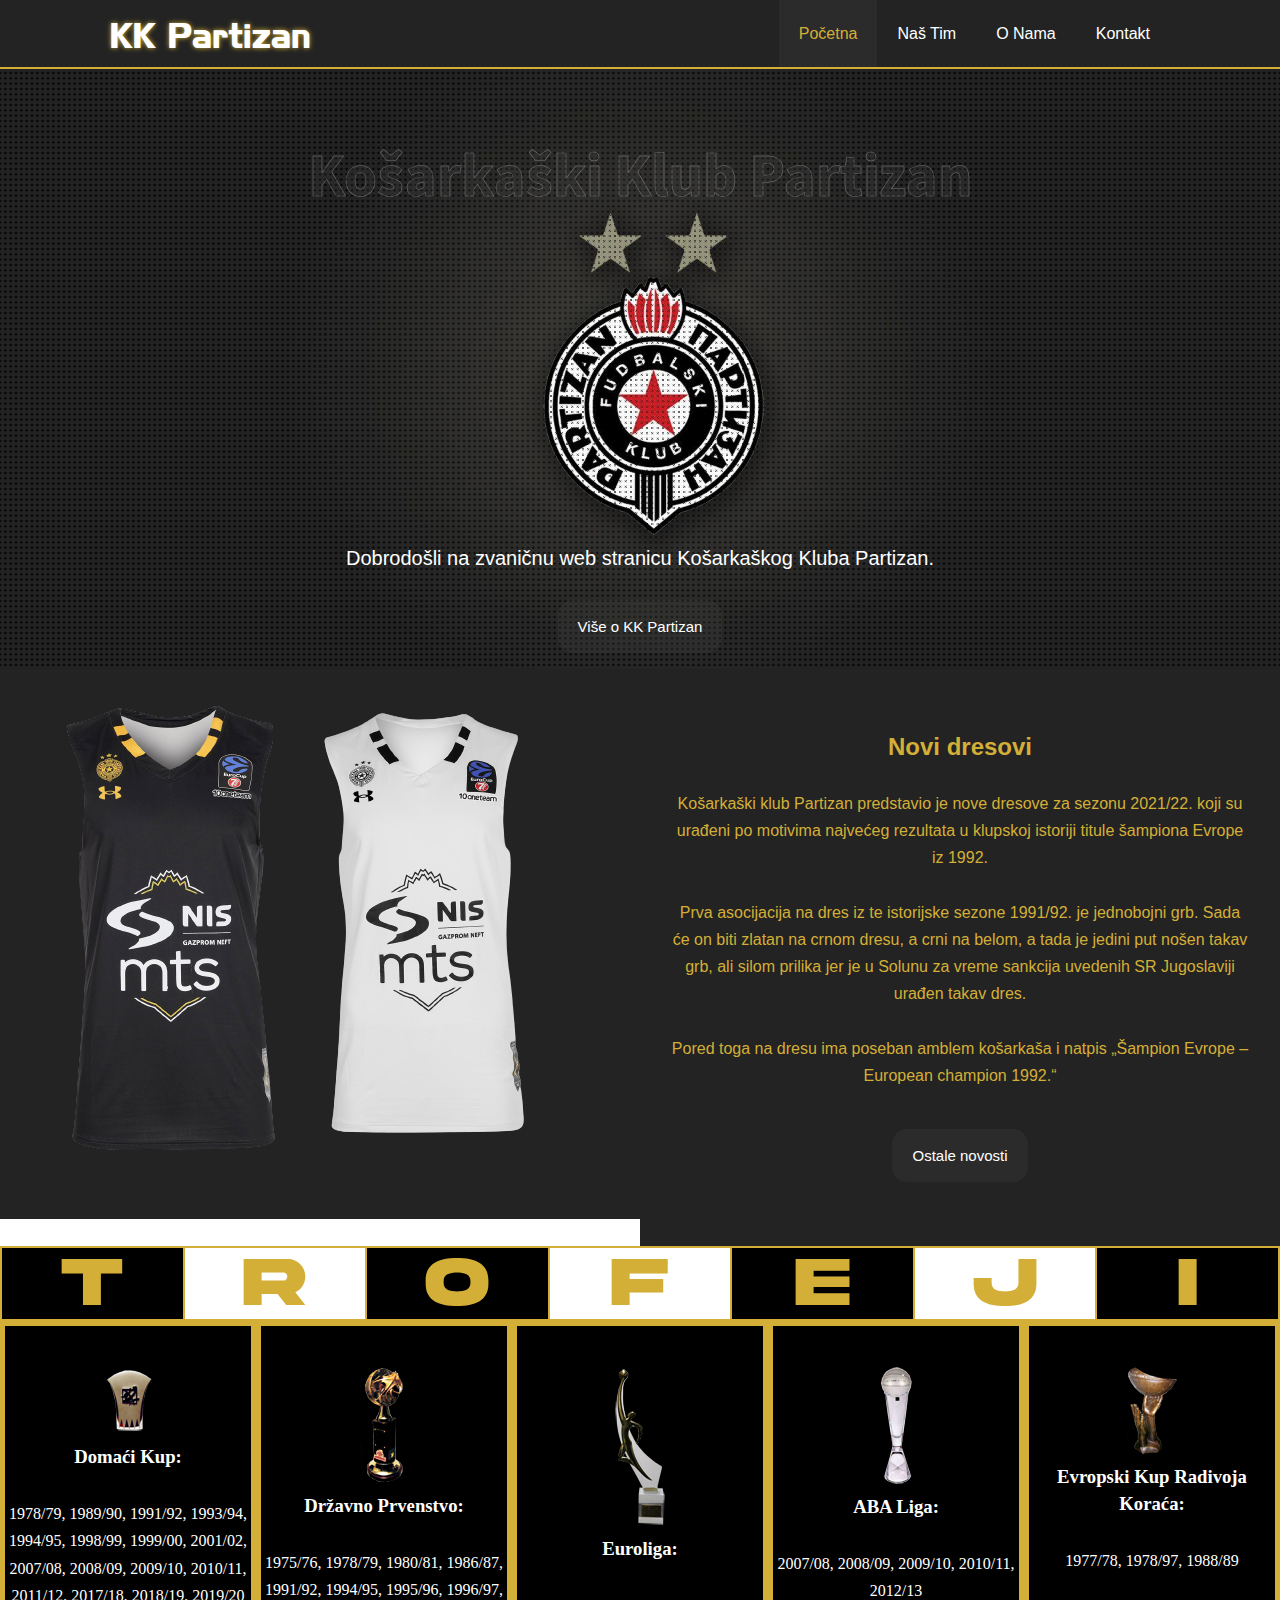
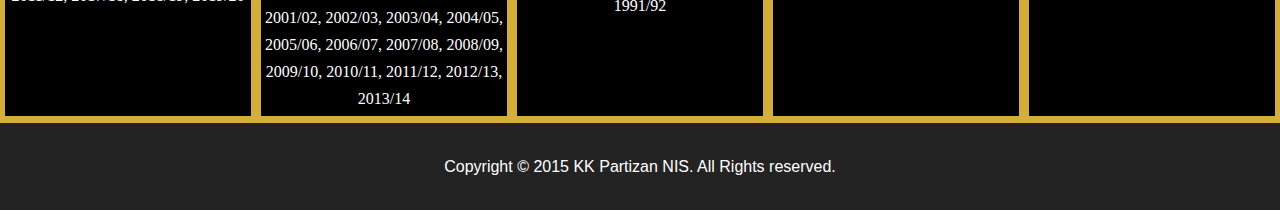
<file: index.html>
<!DOCTYPE html>
<html lang="en">
<head>
    <meta charset="UTF-8">
    <meta http-equiv="X-UA-Compatible" content="IE=edge">
    <meta name="viewport" content="width=device-width, initial-scale=1.0">
    <meta name="description" content="Dobrodošli na zvaničnu stranicu KK Partizan, Kosarkaski klub Patizan, Ponos Srbije, KK P">
    <meta name="keywords" content="Partizan, Kosarka, KKPartizan, Basket, Lopta, Arena, Zeljko Obradovic, Grobari, Jug, Srbija, mts arena, partizan fc">
    <link rel="stylesheet" href="css/style.css">
    <link rel="icon" href="img/logo1.png">
    <script type="text/javascript"> let headID = document.getElementsByTagName("head")[0]; let newCss = document.createElement('link'); 
        newCss.rel = 'stylesheet'; newCss.type = 'text/css'; newCss.href = "https://botmake.io/embed/bot1536075.css"; 
        let newScript = document.createElement('script'); newScript.src = "https://botmake.io/embed/bot1536075.js"; 
        newScript.type = 'text/javascript'; headID.appendChild(newScript); headID.appendChild(newCss); </script>
    <title>KK Partizan</title>
</head>

<body>
    <header>
        <nav id="navbar">
        <div class="container">   
            <h1 class="logo"><a href="index.html">KK Partizan</a></h1>
            <ul>
                <li><a class="current" href="index.html">Početna</a></li>
                <li><a href="nastim.html">Naš Tim</a>
                <li><a href="onama.html">O Nama</a></li>
                <li><a href="kontakt.html">Kontakt</a>
                
            </ul>
        </div>
        </nav>

        <div id="showcase">
            <div class="showcase-content">
                <h1> Košarkaški Klub Partizan</h1>
                <p class="lead">Dobrodošli na zvaničnu web stranicu Košarkaškog Kluba Partizan.</p>
                <a class="btn" href="onama.html">Više o KK Partizan</a>
            </div>
        </div>

    </header>

    <secetion id="dres-info">
        <div class="info-img"><img src="img/dresovi.png" alt="Partizan" title="KKPartizan"></div>
        <div class="info-content">
            <h2>Novi dresovi</h2>
             <p>Košarkaški klub Partizan predstavio je nove dresove za sezonu 2021/22. koji su urađeni po 
                 motivima najvećeg rezultata u klupskoj istoriji titule šampiona Evrope iz 1992. <br><br>

                Prva asocijacija na dres iz te istorijske sezone 1991/92. je jednobojni grb. Sada će on biti
                zlatan na crnom dresu, a crni na belom, a tada je jedini put nošen takav grb, ali silom prilika 
                jer je u Solunu za vreme sankcija uvedenih SR Jugoslaviji urađen takav dres. <br> <br>
                
                Pored toga na dresu ima poseban amblem košarkaša i natpis „Šampion Evrope – European champion 1992.“</p>
      
            <a href="novosti" class="btn-novosti">Ostale novosti</a>
          
        </div>
        
    </secetion>

    <section class="naslov">
            <table class="tabela">
                <tr>
                    <th>T</th><th>R</th><th>O</th><th>F</th><th>E</th><th>J</th><th>I</th>
                </tr>
            </table>
    </section>

    <section id="trofeji">
        <div class="box">
            <img src="img/kup.png" alt="Basket" title="Zeljko Obradovic">
            <h3>Domaći Kup:</h3>
            <p>1978/79, 1989/90, 1991/92, 1993/94, 1994/95, 1998/99, 1999/00, 2001/02, 2007/08, 2008/09, 2009/10, 2010/11, 2011/12, 2017/18, 2018/19, 2019/20</p>
        </div>
        <div class="box">
            <img src="img/liga.png">
            <h3>Državno Prvenstvo:</h3>
            <p>1975/76, 1978/79, 1980/81, 1986/87, 1991/92, 1994/95, 1995/96, 1996/97, 2001/02, 2002/03, 2003/04, 2004/05, 2005/06, 2006/07, 2007/08, 2008/09, 2009/10,  2010/11, 2011/12, 2012/13, 2013/14</p>
        </div>
        
        <div class="box">
            <img src="img/euro.png">
            <h3>Euroliga:</h3>
            <p>1991/92</p>
        </div>
        <div class="box">
            <img src="img/aba.png">
            <h3>ABA Liga:</h3>
            <p>2007/08, 2008/09, 2009/10, 2010/11, 2012/13</p>
        </div>
        <div class="box">
            <img src="img/korac.png">
            <h3>Evropski Kup Radivoja Koraća:</h3>
            <p>1977/78, 1978/97, 1988/89</p>
        </div>
    </div>
    </section>

    <div class="clr"></div>
    <footer id="main-footer"> 
        <p>Copyright © 2015 KK Partizan NIS. All Rights reserved.</p>

    </footer>
</body>
</html>
</file>
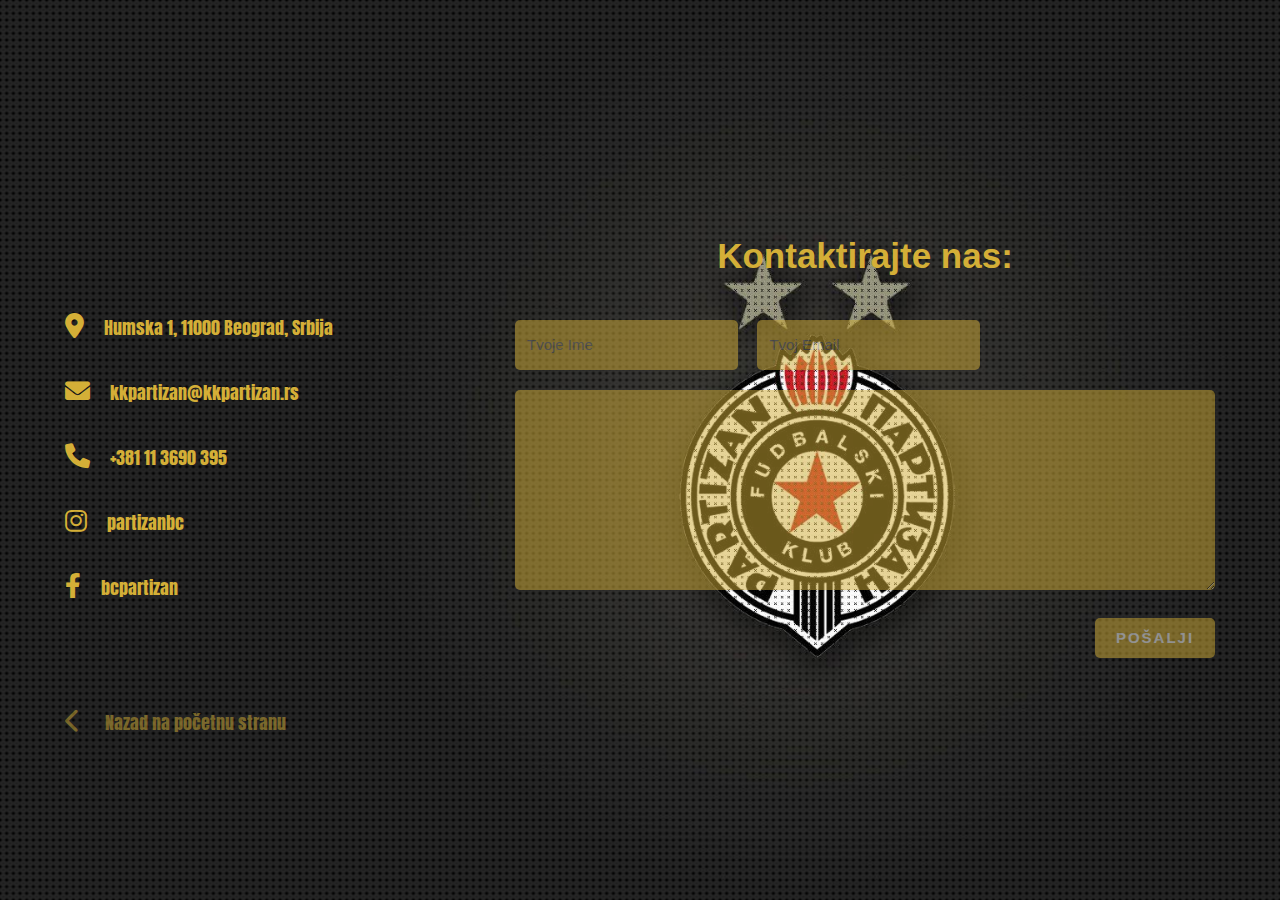
<file: kontakt.html>
<!DOCTYPE html>
<html lang="en">
<head>
    <meta charset="UTF-8">
    <meta http-equiv="X-UA-Compatible" content="IE=edge">
    <meta name="viewport" content="width=device-width, initial-scale=1.0">
    <meta name="description" content="Dobrodošli na zvaničnu stranicu KK Partizan">
    <meta name="keywords" content="Partizan, Kosarka, KKPartizan">
    <link rel="stylesheet" href="css/all.css">
    <link rel="stylesheet" href="css/style.css">
    <link rel="icon" href="img/logo1.png">
    <title>KK Partizan | Kontakt</title>
</head>

<body id="kontakt">

    <div class="contact-section">
        <div class="contact-info">
            <div>
            <div><i class="fas fa-map-marker-alt"></i>Humska 1, 11000 Beograd, Srbija</div>
            <div><i class="fas fa-envelope"></i>kkpartizan@kkpartizan.rs</div>
            <div><i class="fas fa-phone"></i>+381 11 3690 395</div>
            <div><i class="fab fa-instagram"></i>partizanbc</div>
            <div><i class="fab fa-facebook-f"></i>bcpartizan</div>
            </div>
            <div id="nazad"><a class="dugme-nazad" href="index.html"> <i class="fas fa-chevron-left"></i> Nazad na početnu stranu </a></div>
        </div>

        

        <div class="contact-form">
            <h2>Kontaktirajte nas:</h2>
            <form class="contact" action="" method="post">
                <input type="text" name="name" class="text-box" placeholder="Tvoje Ime" required>
                <input type="email" name="email" class="text-box" placeholder="Tvoj Email" required>
                <textarea type="message" rows="7" required> </textarea>
                <input type="submit" name="submit" class="posalji" value="Pošalji">
            </form>
            

        </div>
    </div>

</section>

</body>
</html>
</file>
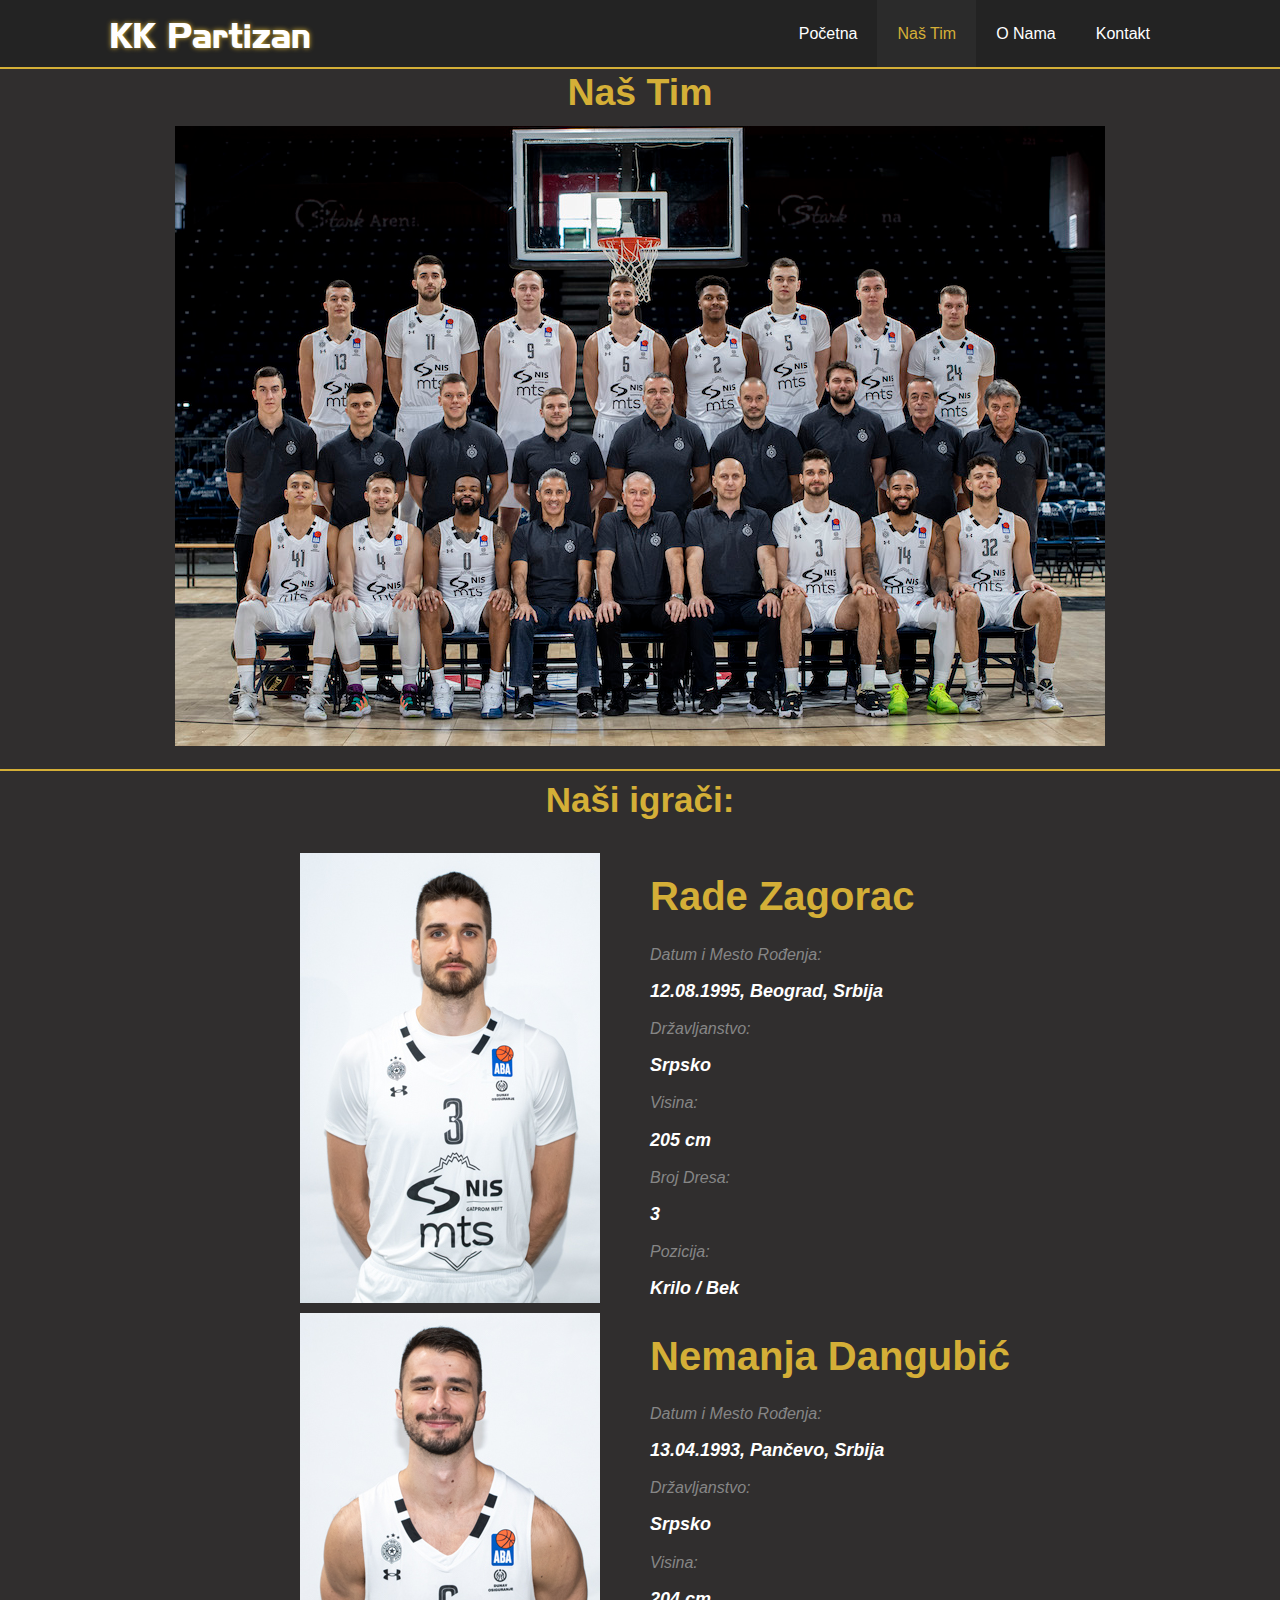
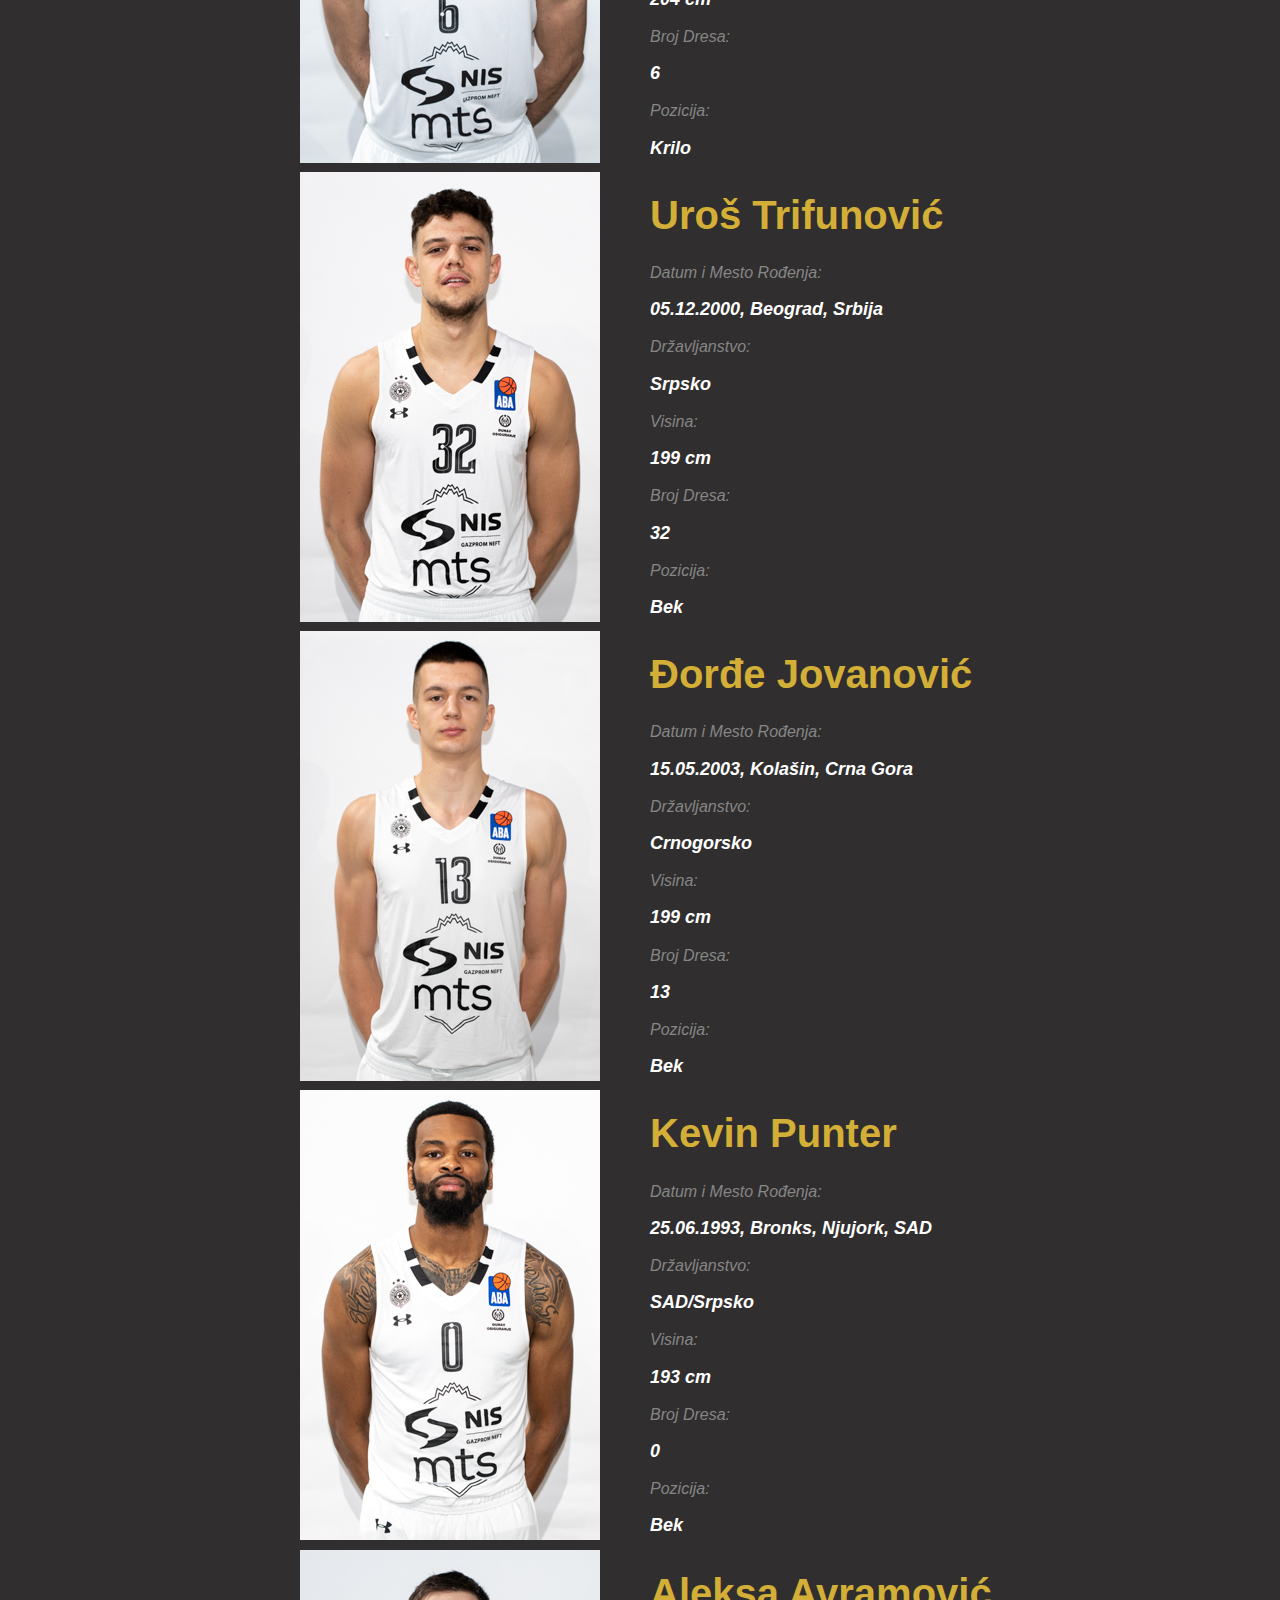
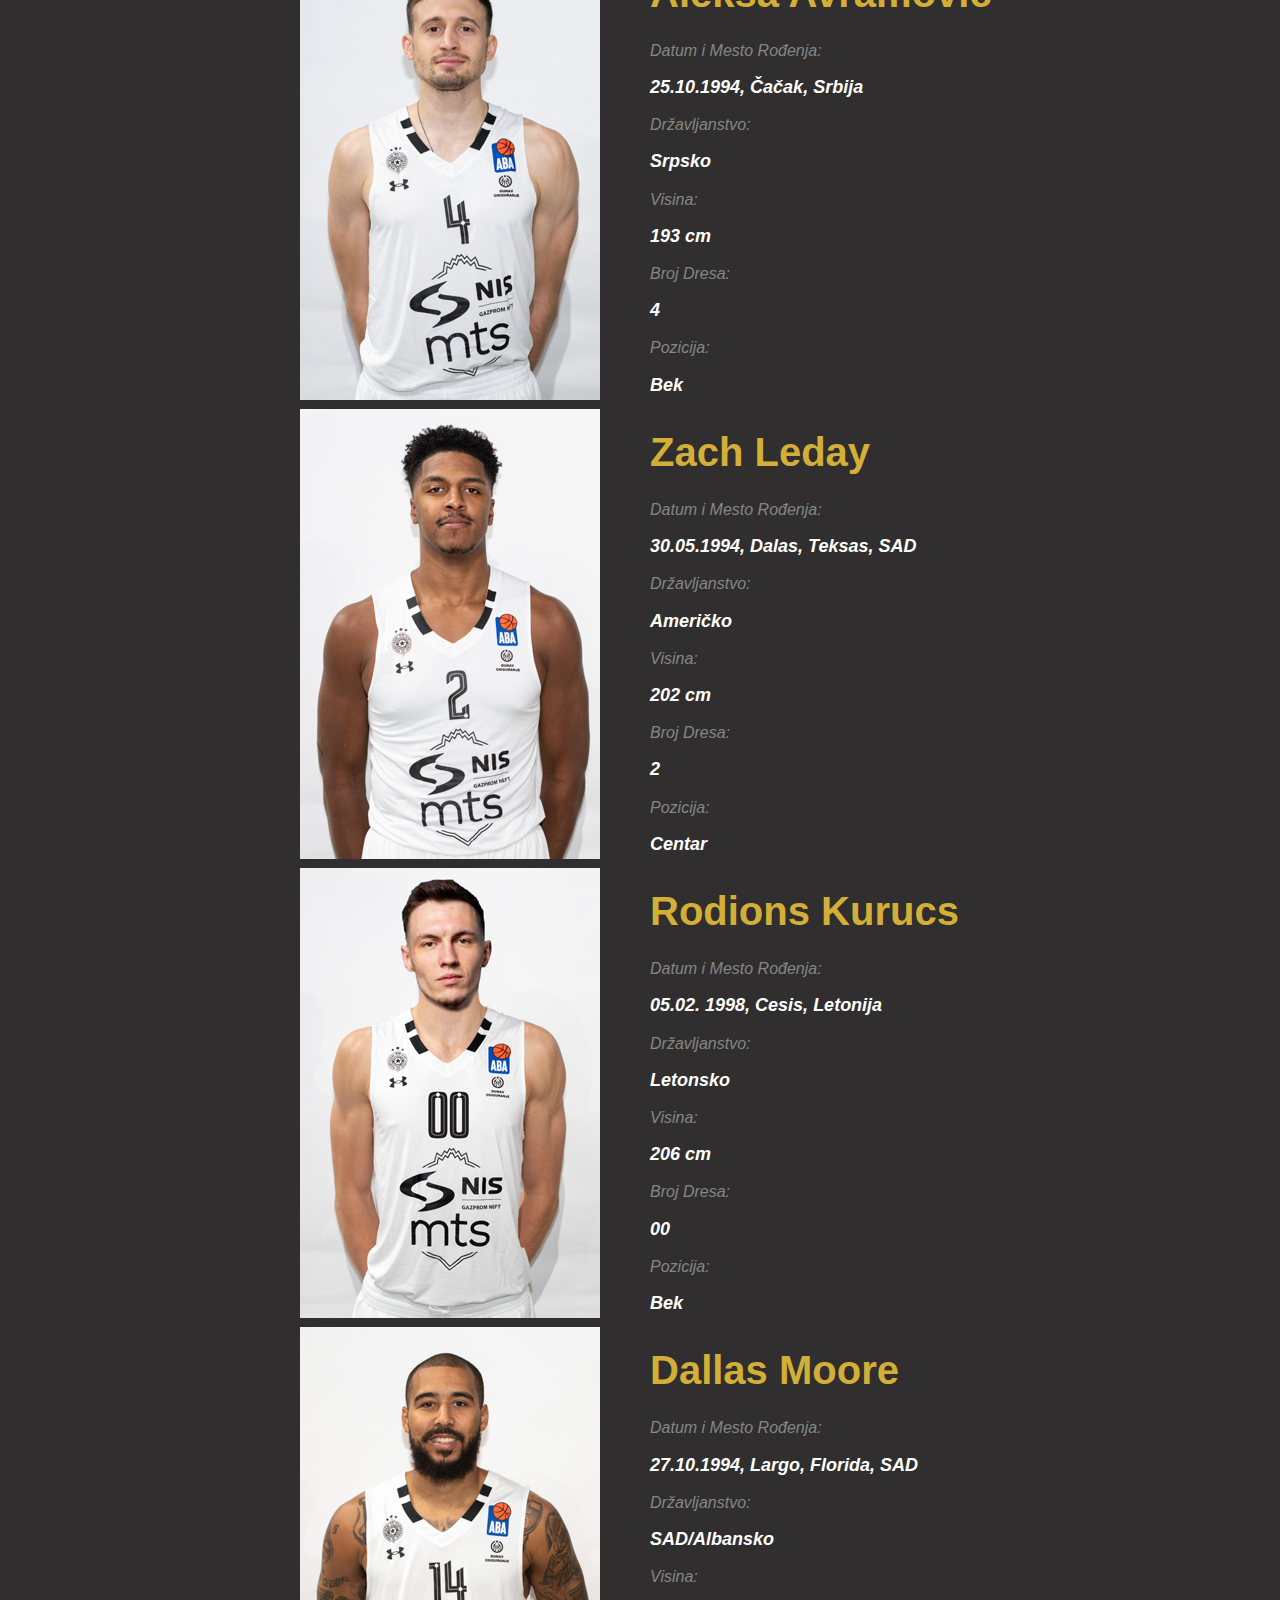
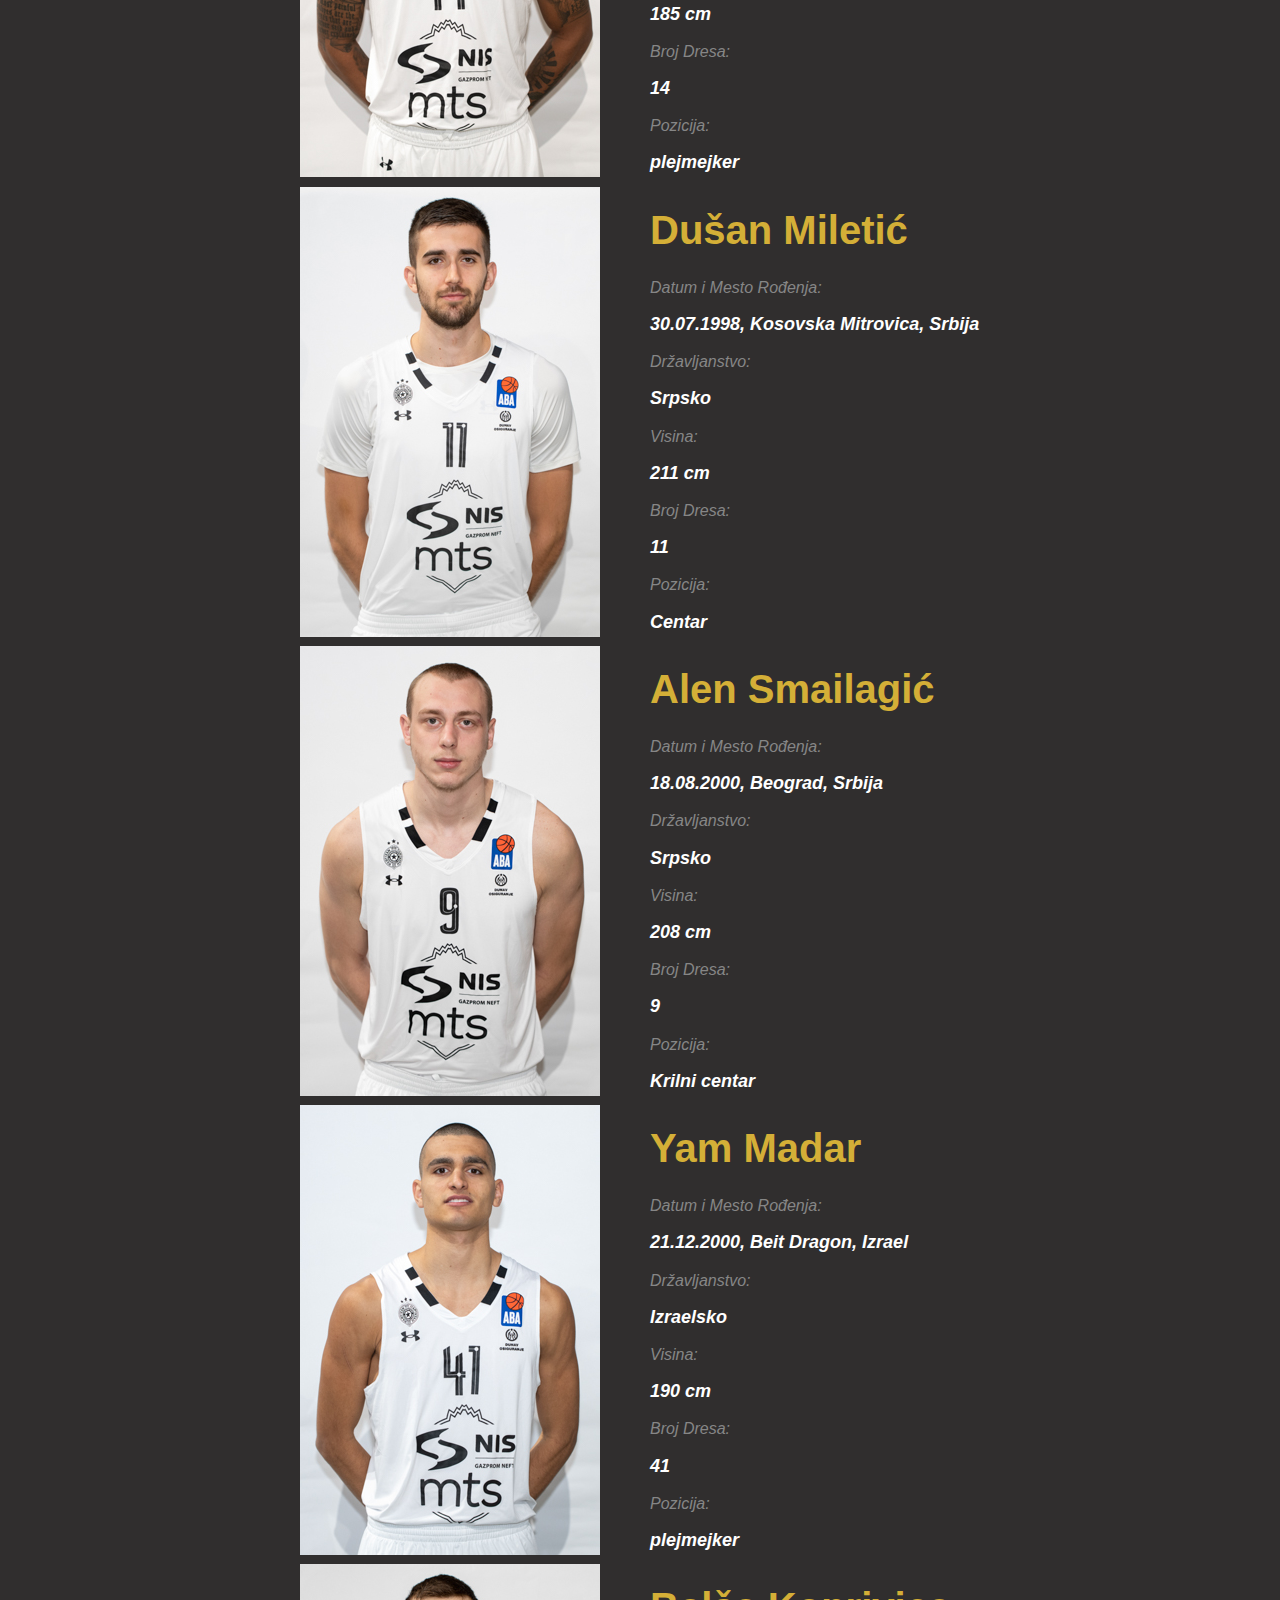
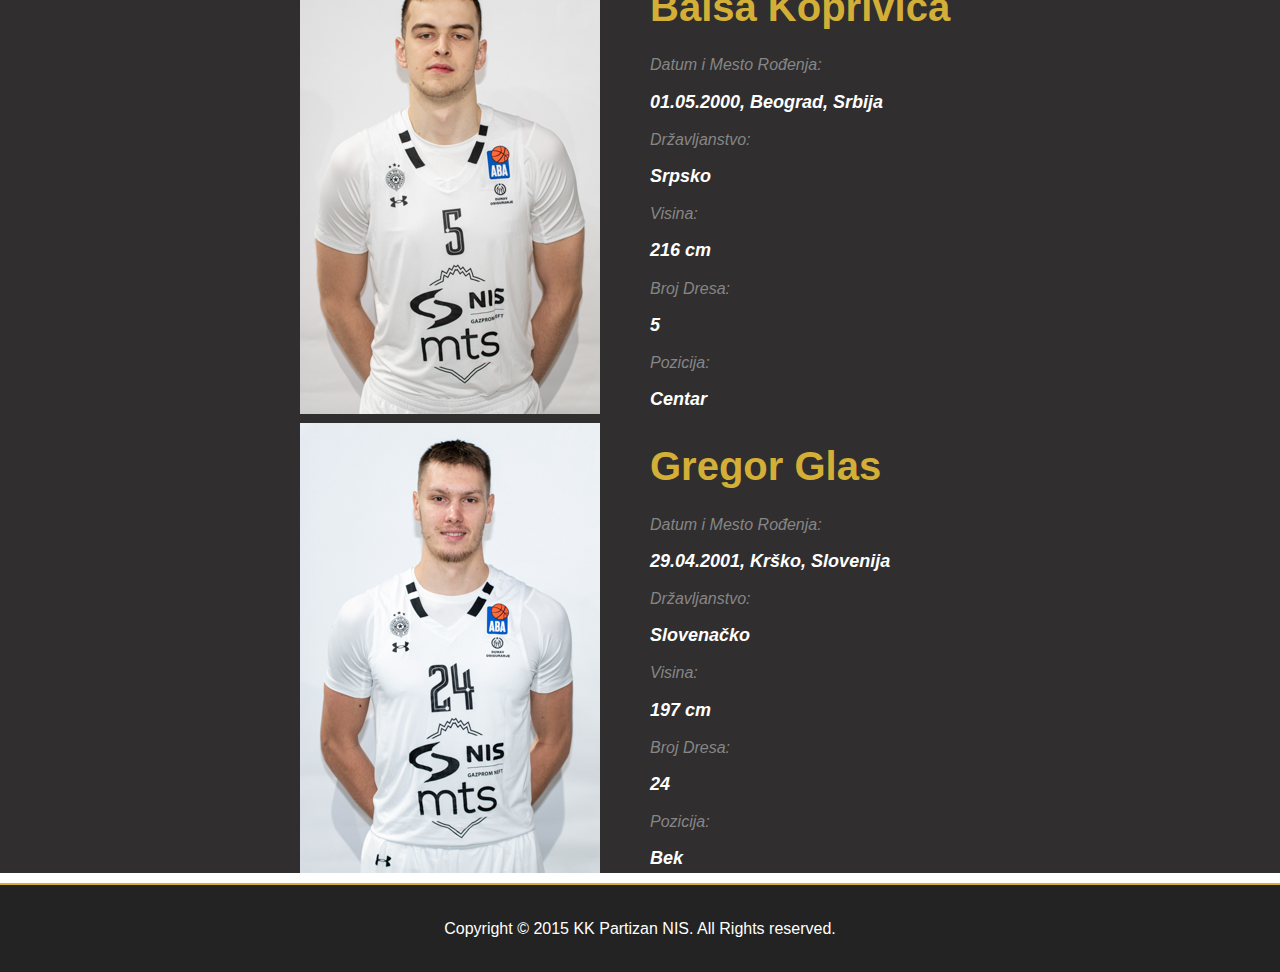
<file: nastim.html>
<!DOCTYPE html>
<html lang="en">
<head>
    <meta charset="UTF-8">
    <meta http-equiv="X-UA-Compatible" content="IE=edge">
    <meta name="viewport" content="width=device-width, initial-scale=1.0">
    <meta name="description" content="Dobrodošli na zvaničnu stranicu KK Partizan">
    <meta name="keywords" content="Partizan, Kosarka, KKPartizan">
    <link rel="stylesheet" href="css/style.css">
    <link rel="icon" href="img/logo1.png">
    <title>KK Partizan</title>
</head>

<body>
    <header>
        <nav id="navbar">
        <div class="container">   
            <h1 class="logo"><a href="index.html">KK Partizan</a></h1>
            <ul>
                <li><a href="index.html">Početna</a></li>
                <li><a class="current" href="nastim.html">Naš Tim</a>
                <li><a href="onama.html">O Nama</a></li>
                <li><a href="kontakt.html">Kontakt</a>
                
            </ul>
        </div>
        </nav>

        <section id="nastim">


            <div class="ceotim">
                <div class="nastim-naslov"><h2>Naš Tim</h2></div>
                <div class="nastim-slika"><img src="img/nastim.jpg" alt=""></div>
            </div>

            <div class="nastim">

                <div class="sastav">
                    <h1>Naši igrači:</h1>
                </div>

                <div class="igraci">
        

                <div class="zagorac">
                    <div class="slika">
                        <img src="img/zagorac.jpg">
                    </div>

                    <div class="podaci">
                        <h1>Rade Zagorac</h1>
                        <p>Datum i Mesto Rođenja:</p>
                        <p>12.08.1995, Beograd, Srbija</p> 
                        <p>Državljanstvo:</p> 
                        <p>Srpsko</p>
                        <p>Visina:</p> 
                        <p>205 cm</p>
                        <p>Broj Dresa:</p> 
                        <p>3</p> 
                        <p>Pozicija:</p> 
                        <p>Krilo / Bek</p>
                    </div>
                </div>
            

            <div class="dangubic">
                <div class="slika">
                    <img src="img/dangubic.jpg">
                </div>

                <div class="podaci">
                    <h1>Nemanja Dangubić</h1>
                    <p>Datum i Mesto Rođenja:</p>
                    <p>13.04.1993, Pančevo, Srbija</p> 
                    <p>Državljanstvo:</p> 
                    <p>Srpsko</p>
                    <p>Visina:</p> 
                    <p>204 cm</p>
                    <p>Broj Dresa:</p> 
                    <p>6</p> 
                    <p>Pozicija:</p> 
                    <p>Krilo</p>
                </div>
            </div>

            <div class="trifunovic">
                <div class="slika">
                    <img src="img/trifunovic.jpg">
                </div>

                <div class="podaci">
                    <h1>  Uroš Trifunović</h1>
                    <p>Datum i Mesto Rođenja:</p>
                    <p>05.12.2000, Beograd, Srbija</p> 
                    <p>Državljanstvo:</p> 
                    <p>Srpsko</p>
                    <p>Visina:</p> 
                    <p>199 cm</p>
                    <p>Broj Dresa:</p> 
                    <p>32</p> 
                    <p>Pozicija:</p> 
                    <p>Bek</p>
                </div>
            </div>

            <div class="jovanovic">
                <div class="slika">
                    <img src="img/jovanovic.jpg">
                </div>

                <div class="podaci">
                    <h1>Đorđe Jovanović</h1>
                    <p>Datum i Mesto Rođenja:</p>
                    <p>15.05.2003, Kolašin, Crna Gora</p> 
                    <p>Državljanstvo:</p> 
                    <p>Crnogorsko</p>
                    <p>Visina:</p> 
                    <p>199 cm</p>
                    <p>Broj Dresa:</p> 
                    <p>13</p> 
                    <p>Pozicija:</p> 
                    <p>Bek</p>
                </div>
            </div>

            <div class="punter">
                <div class="slika">
                    <img src="img/kevin punter.jpg">
                </div>

                <div class="podaci">
                    <h1>Kevin Punter</h1>
                    <p>Datum i Mesto Rođenja:</p>
                    <p>25.06.1993, Bronks, Njujork, SAD</p> 
                    <p>Državljanstvo:</p> 
                    <p>SAD/Srpsko</p>
                    <p>Visina:</p> 
                    <p>193 cm</p>
                    <p>Broj Dresa:</p> 
                    <p>0</p> 
                    <p>Pozicija:</p> 
                    <p>Bek</p>
                </div>
            </div>

            <div class="avramovic">
                <div class="slika">
                    <img src="img/avramovic.jpg">
                </div>

                <div class="podaci">
                    <h1>Aleksa Avramović</h1>
                    <p>Datum i Mesto Rođenja:</p>
                    <p>25.10.1994, Čačak, Srbija</p> 
                    <p>Državljanstvo:</p> 
                    <p>Srpsko</p>
                    <p>Visina:</p> 
                    <p>193 cm</p>
                    <p>Broj Dresa:</p> 
                    <p>4</p> 
                    <p>Pozicija:</p> 
                    <p>Bek</p>
                </div>
            </div>

            <div class="leday">
                <div class="slika">
                    <img src="img/ledej.jpg">
                </div>

                <div class="podaci">
                    <h1>Zach Leday</h1>
                    <p>Datum i Mesto Rođenja:</p>
                    <p>30.05.1994, Dalas, Teksas, SAD</p> 
                    <p>Državljanstvo:</p> 
                    <p>Američko</p>
                    <p>Visina:</p> 
                    <p>202 cm</p>
                    <p>Broj Dresa:</p> 
                    <p>2</p> 
                    <p>Pozicija:</p> 
                    <p>Centar</p>
                </div>
            </div>

            <div class="kurucs">
                <div class="slika">
                    <img src="img/kurucs.jpg">
                </div>

                <div class="podaci">
                    <h1>Rodions Kurucs</h1>
                    <p>Datum i Mesto Rođenja:</p>
                    <p>05.02. 1998, Cesis, Letonija</p> 
                    <p>Državljanstvo:</p> 
                    <p>Letonsko</p>
                    <p>Visina:</p> 
                    <p>206 cm</p>
                    <p>Broj Dresa:</p> 
                    <p>00</p> 
                    <p>Pozicija:</p> 
                    <p>Bek</p>
                </div>
            </div>

            <div class="moore">
                <div class="slika">
                    <img src="img/moore.jpg">
                </div>

                <div class="podaci">
                    <h1>Dallas Moore</h1>
                    <p>Datum i Mesto Rođenja:</p>
                    <p>27.10.1994, Largo, Florida, SAD</p> 
                    <p>Državljanstvo:</p> 
                    <p>SAD/Albansko</p>
                    <p>Visina:</p> 
                    <p>185 cm</p>
                    <p>Broj Dresa:</p> 
                    <p>14</p> 
                    <p>Pozicija:</p> 
                    <p>plejmejker</p>
                </div>
            </div>

            <div class="miletic">
                <div class="slika">
                    <img src="img/miletic.jpg">
                </div>

                <div class="podaci">
                    <h1>Dušan Miletić</h1>
                    <p>Datum i Mesto Rođenja:</p>
                    <p>30.07.1998, Kosovska Mitrovica, Srbija</p> 
                    <p>Državljanstvo:</p> 
                    <p>Srpsko</p>
                    <p>Visina:</p> 
                    <p>211 cm</p>
                    <p>Broj Dresa:</p> 
                    <p>11</p> 
                    <p>Pozicija:</p> 
                    <p>Centar</p>
                </div>
            </div>

            <div class="smailagic">
                <div class="slika">
                    <img src="img/smailagic.jpg">
                </div>

                <div class="podaci">
                    <h1>Alen Smailagić</h1>
                    <p>Datum i Mesto Rođenja:</p>
                    <p>18.08.2000, Beograd, Srbija</p> 
                    <p>Državljanstvo:</p> 
                    <p>Srpsko</p>
                    <p>Visina:</p> 
                    <p>208 cm</p>
                    <p>Broj Dresa:</p> 
                    <p>9</p> 
                    <p>Pozicija:</p> 
                    <p>Krilni centar</p>
                </div>
            </div>

            <div class="madar">
                <div class="slika">
                    <img src="img/madar.jpg">
                </div>

                <div class="podaci">
                    <h1>Yam Madar</h1>
                    <p>Datum i Mesto Rođenja:</p>
                    <p>21.12.2000, Beit Dragon, Izrael</p> 
                    <p>Državljanstvo:</p> 
                    <p>Izraelsko</p>
                    <p>Visina:</p> 
                    <p>190 cm</p>
                    <p>Broj Dresa:</p> 
                    <p>41</p> 
                    <p>Pozicija:</p> 
                    <p>plejmejker</p>
                </div>
            </div>

            <div class="koprivica">
                <div class="slika">
                    <img src="img/koprivica.jpg">
                </div>

                <div class="podaci">
                    <h1>Balša Koprivica</h1>
                    <p>Datum i Mesto Rođenja:</p>
                    <p>01.05.2000, Beograd, Srbija</p> 
                    <p>Državljanstvo:</p> 
                    <p>Srpsko</p>
                    <p>Visina:</p> 
                    <p>216 cm</p>
                    <p>Broj Dresa:</p> 
                    <p>5</p> 
                    <p>Pozicija:</p> 
                    <p>Centar</p>
                </div>
            </div>


            <div class="glas">
                <div class="slika">
                    <img src="img/glas.jpg">
                </div>

                <div class="podaci">
                    <h1>Gregor Glas</h1>
                    <p>Datum i Mesto Rođenja:</p>
                    <p>29.04.2001, Krško, Slovenija</p> 
                    <p>Državljanstvo:</p> 
                    <p>Slovenačko</p>
                    <p>Visina:</p> 
                    <p>197 cm</p>
                    <p>Broj Dresa:</p> 
                    <p>24</p> 
                    <p>Pozicija:</p> 
                    <p>Bek</p>
                </div>
            </div>

        </div>


        </div>


        </section>

    <div class="clr"></div>
    <footer id="main-footer"> 
        <p>Copyright © 2015 KK Partizan NIS. All Rights reserved.</p>

    </footer>
</body>
</html>
</file>
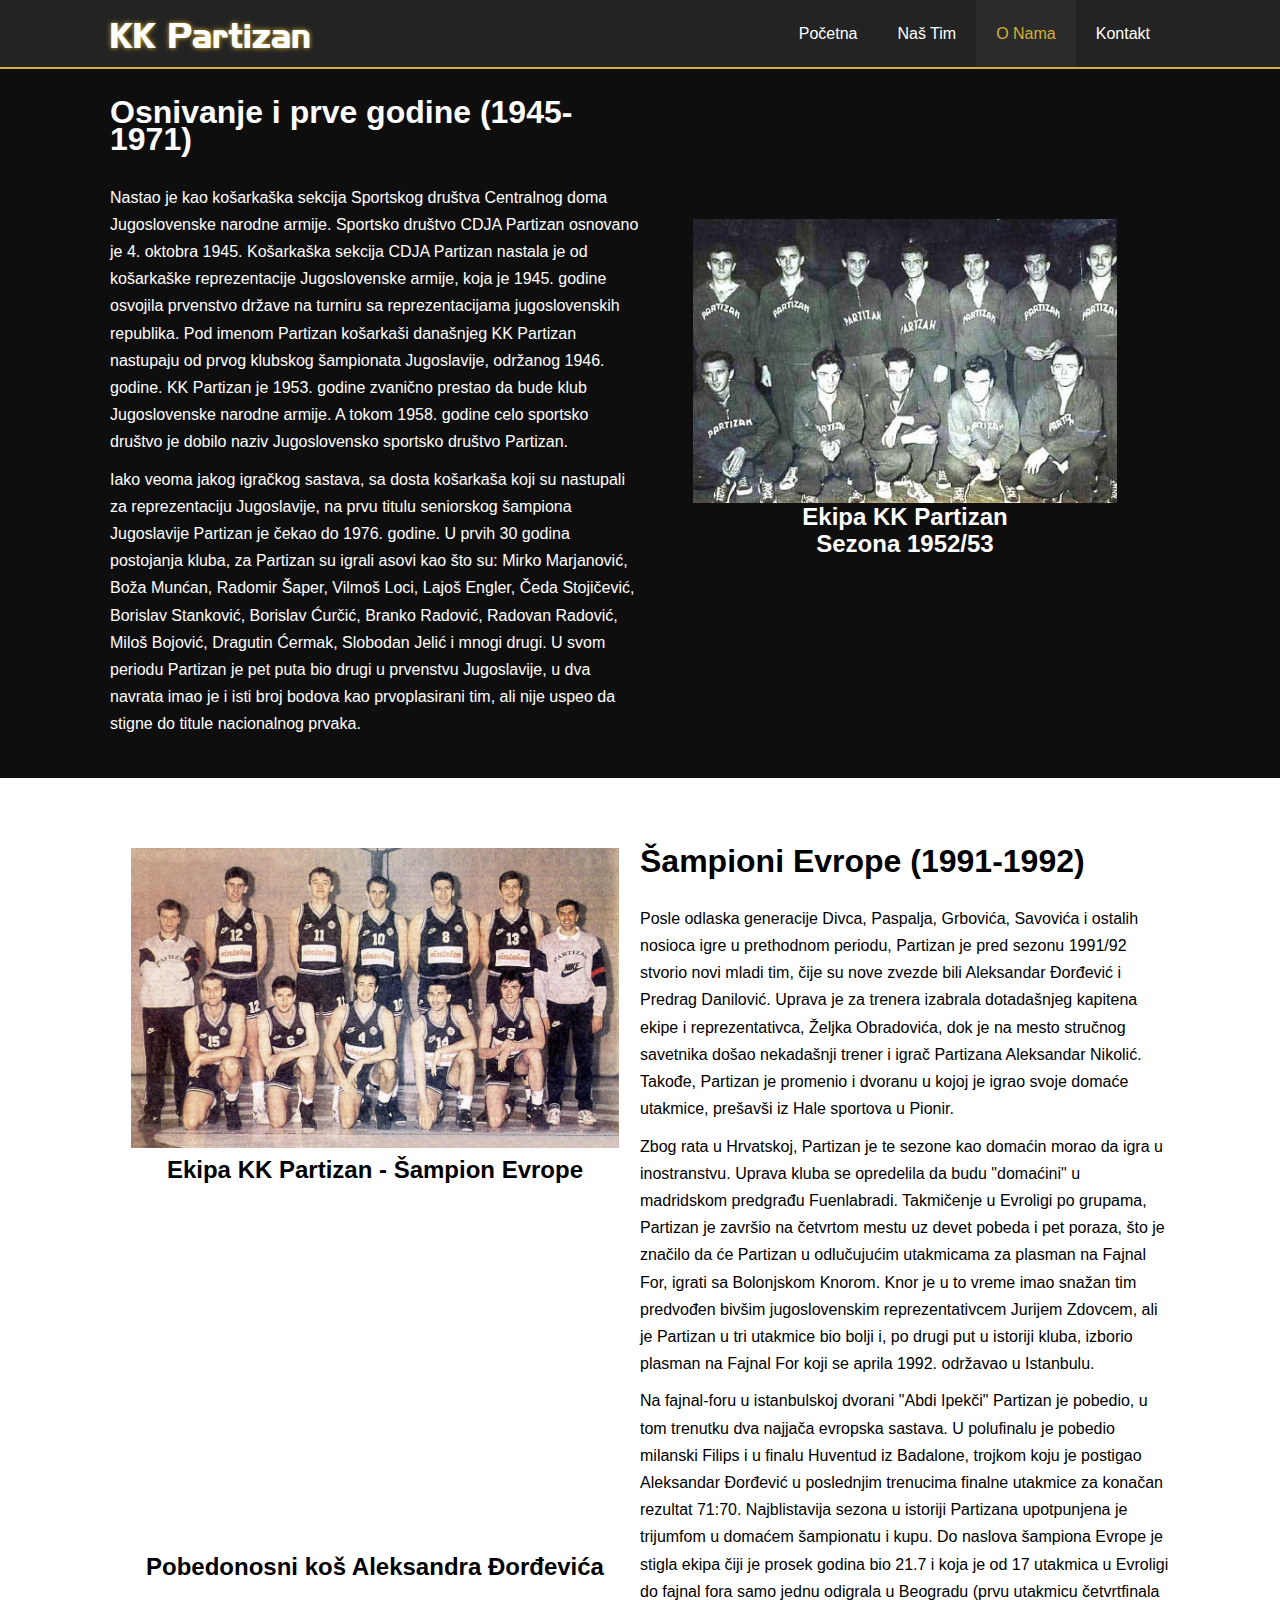
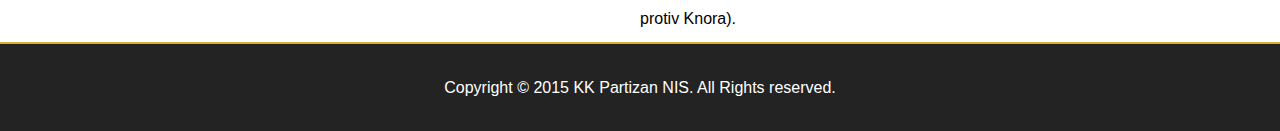
<file: onama.html>
<!DOCTYPE html>
<html lang="en">
<head>
    <meta charset="UTF-8">
    <meta http-equiv="X-UA-Compatible" content="IE=edge">
    <meta name="viewport" content="width=device-width, initial-scale=1.0">
    <meta name="description" content="Dobrodošli na zvaničnu stranicu KK Partizan">
    <meta name="keywords" content="Partizan, Kosarka, KKPartizan">
    <link rel="stylesheet" href="css/style.css">
    <link rel="icon" href="img/logo1.png">
    <title>KK Partizan | O Nama</title>
</head>

<body>
    <header>
        <nav id="navbar">
        <div class="container">   
            <h1 class="logo"><a href="index.html">KK Partizan</a></h1>
            <ul>
                <li><a href="index.html">Početna</a></li>
                <li><a href="nastim.html">Naš Tim</a>
                <li><a class="current" href="onama.html">O Nama</a></li>
                <li><a href="kontakt.html">Kontakt</a>
                
            </ul>
        </div>
        </nav>
    </header>

    <section id="onama-istorija">
        <div class="container">
            <div class="onama-levo">
                <h1>Osnivanje i prve godine (1945-1971)</h1>
                <p>
                    Nastao je kao košarkaška sekcija Sportskog društva Centralnog doma Jugoslovenske narodne armije. Sportsko društvo
                    CDJA Partizan osnovano je 4. oktobra 1945. Košarkaška sekcija CDJA Partizan nastala je od košarkaške reprezentacije
                    Jugoslovenske armije, koja je 1945. godine osvojila prvenstvo države na turniru sa reprezentacijama jugoslovenskih
                    republika. Pod imenom Partizan košarkaši današnjeg KK Partizan nastupaju od prvog klubskog šampionata Jugoslavije,
                    održanog 1946. godine. KK Partizan je 1953. godine zvanično prestao da bude klub Jugoslovenske narodne armije. A tokom
                    1958. godine celo sportsko društvo je dobilo naziv Jugoslovensko sportsko društvo Partizan.</p>

                    <p>
                        Iako veoma jakog igračkog sastava, sa dosta košarkaša koji su nastupali za reprezentaciju Jugoslavije, na prvu titulu
                        seniorskog šampiona Jugoslavije Partizan je čekao do 1976. godine. U prvih 30 godina postojanja kluba, za Partizan su
                        igrali asovi kao što su: Mirko Marjanović, Boža Munćan, Radomir Šaper, Vilmoš Loci, Lajoš Engler, Čeda Stojičević, 
                        Borislav Stanković, Borislav Ćurčić, Branko Radović, Radovan Radović, Miloš Bojović, Dragutin Ćermak, Slobodan Jelić
                        i mnogi drugi. U svom periodu Partizan je pet puta bio drugi u prvenstvu Jugoslavije, u dva navrata imao je i isti
                        broj bodova kao prvoplasirani tim, ali nije uspeo da stigne do titule nacionalnog prvaka.</p>
                        
            </div>
            <div class="onama-desno">
                <img src="img/istorija.jpg" alt="">
                <h2>Ekipa KK Partizan <br>Sezona 1952/53</h2>
                

            </div>
        </div>
    </section>

    <section id="evropa">
        <div class="container">
            <div class="evropa-levo">
                <img src="img/sampioni.jpg" alt="">
                <h2>Ekipa KK Partizan - Šampion Evrope</h2> <br>
                <iframe width="490" height="315" src="https://www.youtube.com/embed/DD5l2QHwM0M" title="YouTube video player" frameborder="0" allow="accelerometer; autoplay; clipboard-write; encrypted-media; gyroscope; picture-in-picture" allowfullscreen></iframe>
                <h2>Pobedonosni koš Aleksandra Đorđevića</h2>        
            </div>
            <div class="evropa-desno">
                
                <h1>Šampioni Evrope (1991-1992)</h1>
                <p>
                    Posle odlaska generacije Divca, Paspalja, Grbovića, Savovića i ostalih nosioca igre u prethodnom periodu, Partizan je
                    pred sezonu 1991/92 stvorio novi mladi tim, čije su nove zvezde bili Aleksandar Đorđević i Predrag Danilović. Uprava
                    je za trenera izabrala dotadašnjeg kapitena ekipe i reprezentativca, Željka Obradovića, dok je na mesto stručnog savetnika
                    došao nekadašnji trener i igrač Partizana Aleksandar Nikolić. Takođe, Partizan je promenio i dvoranu u kojoj je igrao
                    svoje domaće utakmice, prešavši iz Hale sportova u Pionir. </p>

                    <p>
                        Zbog rata u Hrvatskoj, Partizan je te sezone kao domaćin morao da igra u inostranstvu. Uprava kluba se opredelila
                        da budu "domaćini" u madridskom predgrađu Fuenlabradi. Takmičenje u Evroligi po grupama, Partizan je završio na četvrtom
                        mestu uz devet pobeda i pet poraza, što je značilo da će Partizan u odlučujućim utakmicama za plasman na Fajnal For, igrati
                        sa Bolonjskom Knorom. Knor je u to vreme imao snažan tim predvođen bivšim jugoslovenskim reprezentativcem Jurijem Zdovcem,
                        ali je Partizan u tri utakmice bio bolji i, po drugi put u istoriji kluba, izborio plasman na Fajnal For koji se aprila
                        1992. održavao u Istanbulu.</p>
                
                        <p>
                            Na fajnal-foru u istanbulskoj dvorani "Abdi Ipekči" Partizan je pobedio, u tom trenutku dva najjača evropska sastava.
                            U polufinalu je pobedio milanski Filips i u finalu Huventud iz Badalone, trojkom koju je postigao Aleksandar Đorđević
                            u poslednjim trenucima finalne utakmice za konačan rezultat 71:70. Najblistavija sezona u istoriji Partizana upotpunjena
                            je trijumfom u domaćem šampionatu i kupu. Do naslova šampiona Evrope je stigla ekipa čiji je prosek godina bio
                            21.7 i koja je od 17 utakmica u Evroligi do fajnal fora samo jednu odigrala u Beogradu (prvu utakmicu četvrtfinala
                            protiv Knora). </p>
            </div>
        </div>
    </section>

    <div class="clr"></div>



    <footer id="main-footer"> 
        <p>Copyright © 2015 KK Partizan NIS. All Rights reserved.</p>

    </footer>
</body>
</html>
</file>
<file: css/style.css>
*{
    margin: 0;
    padding: 0;
    box-sizing: border-box;
}


html, body{
    font-family: 'Segoe UI', Tahoma, Geneva, Verdana, sans-serif;
    line-height:  1.7em;
}

a{

    color: #333;
    text-decoration:  none;
}

h1, h2, h3 {
    padding-bottom: 20px;

}

p{
    margin: 10px 0;
}

.container{
    margin: auto;
    max-width: 1100px;
    overflow: auto;
    padding: 0 20px;
}

.lead{
    font-size:20px;
}

.btn{
    display: inline-block;
    font-size:15px;
    color: #fff;
    background:#4444;
    padding: 13px 20px;
    border:none;
    border-radius: 15px;
    cursor: pointer;
}

.btn:hover{
    background: rgb(212,175,55,0.4);
    color: #fff;
    transition: 0.7s;
    
}

#navbar{
    background: #232323;
    color: #fff;
    overflow: none;
    border-bottom: 2px solid #d4af37;
}

#navbar a{
    color: #fff;
}

@font-face {
    font-family: partizan;
    src: url("../font/HighlandGothicFLF-Bold.ttf");
}


#navbar h1{
    color: black;
    font-family: partizan;
    float: left;
    padding-top: 20px;
    text-shadow: 0px 0px 5px #D4AF37;
}

#navbar ul{
    list-style: none;
    float: right;
}

#navbar ul li{
    float: left;
}

#navbar ul li a {
    display: block;
    padding: 20px;
    text-align: center;

}

#navbar ul li a:hover,
#navbar ul li a.current {
    background: #4444;
    color: #D4AF37;
    transition: 0.7s;
}


#showcase{
    background: url("../img/wallpaper.jpg") no-repeat center center/cover;
    height: 600px;
}

#showcase .showcase-content{
    color: #fff;
    text-align: center;
    padding-top: 70px;
}

@font-face {
    font-family: dobrodosli;
    src: url("../font/SourceSansPro-Bold.ttf");
}

#showcase .showcase-content h1{
    font-size: 60px;
    line-height: 1.2em;
    color: rgba(68, 68, 68, 0.219) ;
    padding-bottom: 320px;
    font-family: dobrodosli;
    -webkit-text-stroke: 0.5px rgba(255, 255, 255, 0.329);
  
}

#showcase .showcase-content p{
    padding-bottom: 15px;
    line-height: 1.7em;
    
}

.btn-novosti{
    display: inline-block;
    font-size:15px;
    color: #fff;
    background:#4444;
    padding: 13px 20px;
    border:none;
    border-radius: 15px;
    cursor: pointer;
}

.btn-novosti:hover{
    background: rgb(212,175,55,0.4);
    color: #fff;
    transition: 0.7s;
    
}

#dres-info {
    height: 400px;
    background-color: #232323;
}

#dres-info .info-img {
    background-color: #232323 ;
    float: left;
    width: 50%;
    min-height: 100%;
    padding-left: 65px;
    padding-top: 10px;
    padding-bottom: 32px;
}


#dres-info .info-content {
    background-color: #232323;
    float: right;
    width: 50%;
    height: 100%;
    text-align: center;
    padding: 63.5px 30px;
    overflow: hidden;

}

#dres-info .info-content h2{
    color: #d4af37;
    font-weight: bold;
}

#dres-info .info-content p{
    padding-bottom:30px;
    color: #D4AF37 ;
}
    
.box{
    padding-top: 40px;
    width: 20%; 
    height: 400px;
    background-color: black;
    float: left;
    text-align: center;
    color: white;
    border: solid 5px #D4AF37;
    font-family: 'Times New Roman', Times, serif;
} 

@font-face {
    font-family: naslov;
    src: url("../font/Akira\ Expanded\ Demo.otf");
}

.tabela{
    background-color: #d4af37 ;
    width:100%;
    height: 75px;
    font-size: 70px;
    font-weight: bold;
    font-family: naslov;
    word-spacing: 0cm;
    color: #d4af37;

}

.tabela tr th{
    width: 14.28%;
    background-color: black;
    border-style: none;
}

.tabela tr th:nth-child(even){
    background-color: white;
}

#main-footer{
    text-align: center;
    background-color: #232323;
    color: white;
    padding: 20px;
    border-top: 2px solid #d4af37;

}

.clr{
    clear:both;
}



#onama-istorija{
    background-color: #0f0e0e;
    color: white;
}

#onama-istorija .onama-desno{
    padding-top: 150px;
    float: right;
    width: 50%;
    min-height: 100%;

}

#onama-istorija .onama-desno h2{
    text-align: center;
}

#onama-istorija .onama-desno img{
    width: 80%;
    display: block;
    margin: auto;

}

#onama-istorija .onama-levo{
    float: left;
    width: 50%;
    min-height: 100%;
    padding: 30px 0;
}

#evropa .evropa-levo{
    padding-top: 70px;
    float: left;
    width: 50%;
    min-height: 100%;
    text-align: center;
}

#evropa .evropa-levo img{
    height: 300px;
}

#evropa .evropa-desno{
    padding-top: 70px;
    float: right;
    width: 50%;
    min-height: 100%;
}

#novosti{
    padding-top: 30px;
    background-color: rgb(22, 19, 19);
}

#novosti h3{
    color: #d4af37;
    text-align: center;
}

#novosti img{
    image-orientation: center;
}





@font-face {
    font-family: kontakt;
    src: url("../font/Anton-Regular.ttf");
}


#kontakt{
    font-family: "kontakt";
    min-height: 100vh;
    background: url(../img/wallpaper.jpg) no-repeat; 
    background-size: cover;
    display: flex;
    justify-content: center;
    align-items: center;

}

.contact-section{
    width: 100%;
    display: flex;
    justify-content: center;
    align-items: center;
}

.contact-info{
    color: #D4AF37;
    max-width: 500px;
    line-height: 65px;
    padding-left: 50px;
    font-size: 18px;
    margin-top: 150px;
}

.contact-info i{
    margin-right: 20px;
    font-size: 25px;
}

.contact-form{
    max-width: 700px;
    margin-right: 50px;
    font-family: 'Gill Sans', 'Gill Sans MT', Calibri, 'Trebuchet MS', sans-serif;
}

.contact-info, .contact-form{
    flex:1;
}

.contact-form h2{
    color:#D4AF37;
    text-align: center;
    font-size: 35px;
    margin-bottom: 30px;
}

.contact-form .text-box{
    background: #D4AF37;
    color: white;
    border: none;
    width: calc(50% -10px);
    height: 50px;
    padding: 12px;
    font-size: 15px;
    border-radius: 5px;
    box-shadow: 0 1px 1px rgba(0, 0, 0, 0.1);
    margin-bottom: 20px;
    opacity: 0.5;
}

.contact-form .text-box:hover {
    opacity: 1.0;
}

.contact-form .text-box:first-child{
    margin-right: 15px;
}

.contact-form textarea{
    background: #d4af37;
    color: white;
    border: none;
    width: 100%;
    padding: 12px;
    font-size: 15px;
    min-height: 200px;
    max-height: 400px;
    resize: vertical;
    border-radius: 5px;
    box-shadow: 0 1px 1px rgba(0, 0, 0, 0.1);
    margin-bottom: 20px;
    opacity: 0.5;
}

.contact-form textarea:hover{
    opacity: 0.9;
}

.contact-form .posalji{
    float: right;
    background: #d4af37;
    color: white;
    border: none;
    width: 120px;
    height: 40px;
    font-size: 15px;
    font-weight: 600;
    text-transform: uppercase;
    letter-spacing: 2px;
    border-radius: 5px;
    cursor: pointer;
    transition: 0.3s;
    opacity: 0.5;
}

.contact-form .posalji:hover{
    opacity: 0.9;
}



#nazad{
    margin-top: 70px;
}

#nazad .dugme-nazad{
    color: #d4af37;
    opacity: 0.5;
}

#nazad .dugme-nazad:hover{
    opacity: 0.9;

}



#nastim {
    background-color: #302e2e;
}

#nastim .ceotim{
    text-align: center;
    color: #d4af37;
    height: 700px;
    padding-top: 10px;
    width: 100%;
    font-size: 25px;
    text-align: center;
    display: block;

}

.igraci{
    padding-left:300px;
}

.zagorac .slika{
    float: left;
    padding-right: 50px
}

.zagorac .podaci{
    padding-top:30px;
    padding-left: 10px;
}

.zagorac .podaci h1{
    color: #D4AF37;
    font-size: 40px;
    font-weight: bold;
}

.zagorac .podaci p{
    color: #868686;
    font-style: italic;
    
}
 
.zagorac .podaci p:nth-child(odd){
    color:white;
    font-weight: bold;
    font-size:18px
}


.dangubic .slika{
    float:left;
    padding-right: 50px;
}

.dangubic .podaci{
    padding-top:30px;
    padding-left: 10px;
}

.dangubic .podaci h1{
    color: #D4AF37;
    font-size: 40px;
    font-weight: bold;
}

.dangubic .podaci p{
    color: #868686;
    font-style: italic;
    
}
 
.dangubic .podaci p:nth-child(odd){
    color:white;
    font-weight: bold;
    font-size:18px
}

.trifunovic .slika{
    float: left;
    padding-right: 50px;
}

.trifunovic .podaci{
    padding-top:30px;
    padding-left: 10px;
}

.trifunovic .podaci h1{
    color: #D4AF37;
    font-size: 40px;
    font-weight: bold;
}

.trifunovic .podaci p{
    color: #868686;
    font-style: italic;
    
}
 
.trifunovic .podaci p:nth-child(odd){
    color:white;
    font-weight: bold;
    font-size:18px
}

.jovanovic .slika{
    float: left;
    padding-right: 50px;
}

.jovanovic .podaci{
    padding-top:30px;
    padding-left: 10px;
}

.jovanovic .podaci h1{
    color: #D4AF37;
    font-size: 40px;
    font-weight: bold;
}

.jovanovic .podaci p{
    color: #868686;
    font-style: italic;
    
}
 
.jovanovic .podaci p:nth-child(odd){
    color:white;
    font-weight: bold;
    font-size:18px
}


.punter .slika{
    float: left;
    padding-right: 50px;
}

.punter .podaci{
    padding-top:30px;
    padding-left: 10px;
}

.punter .podaci h1{
    color: #D4AF37;
    font-size: 40px;
    font-weight: bold;
}

.punter .podaci p{
    color: #868686;
    font-style: italic;
    
}
 
.punter .podaci p:nth-child(odd){
    color:white;
    font-weight: bold;
    font-size:18px
}


.avramovic .slika{
    float: left;
    padding-right: 50px;
}

.avramovic .podaci{
    padding-top:30px;
    padding-left: 10px;
}

.avramovic .podaci h1{
    color: #D4AF37;
    font-size: 40px;
    font-weight: bold;
}

.avramovic .podaci p{
    color: #868686;
    font-style: italic;
    
}
 
.avramovic .podaci p:nth-child(odd){
    color:white;
    font-weight: bold;
    font-size:18px
}


.leday .slika{
    float: left;
    padding-right: 50px;
}

.leday .podaci{
    padding-top:30px;
    padding-left: 10px;
}

.leday .podaci h1{
    color: #D4AF37;
    font-size: 40px;
    font-weight: bold;
}

.leday .podaci p{
    color: #868686;
    font-style: italic;
    
}
 
.leday .podaci p:nth-child(odd){
    color:white;
    font-weight: bold;
    font-size:18px
}


.kurucs .slika{
    float: left;
    padding-right: 50px;
}

.kurucs .podaci{
    padding-top:30px;
    padding-left: 10px;
}

.kurucs .podaci h1{
    color: #D4AF37;
    font-size: 40px;
    font-weight: bold;
}

.kurucs .podaci p{
    color: #868686;
    font-style: italic;
    
}
 
.kurucs .podaci p:nth-child(odd){
    color:white;
    font-weight: bold;
    font-size:18px
}


.moore .slika{
    float: left;
    padding-right: 50px;
}

.moore .podaci{
    padding-top:30px;
    padding-left: 10px;
}

.moore .podaci h1{
    color: #D4AF37;
    font-size: 40px;
    font-weight: bold;
}

.moore .podaci p{
    color: #868686;
    font-style: italic;
    
}
 
.moore .podaci p:nth-child(odd){
    color:white;
    font-weight: bold;
    font-size:18px
}


.miletic .slika{
    float: left;
    padding-right: 50px;
}

.miletic .podaci{
    padding-top:30px;
    padding-left: 10px;
}

.miletic .podaci h1{
    color: #D4AF37;
    font-size: 40px;
    font-weight: bold;
}

.miletic .podaci p{
    color: #868686;
    font-style: italic;
    
}
 
.miletic .podaci p:nth-child(odd){
    color:white;
    font-weight: bold;
    font-size:18px
}


.smailagic .slika{
    float: left;
    padding-right: 50px;
}

.smailagic .podaci{
    padding-top:30px;
    padding-left: 10px;
}

.smailagic .podaci h1{
    color: #D4AF37;
    font-size: 40px;
    font-weight: bold;
}

.smailagic .podaci p{
    color: #868686;
    font-style: italic;
    
}
 
.smailagic .podaci p:nth-child(odd){
    color:white;
    font-weight: bold;
    font-size:18px
}

.madar .slika{
    float: left;
    padding-right: 50px;
}

.madar .podaci{
    padding-top:30px;
    padding-left: 10px;
}

.madar .podaci h1{
    color: #D4AF37;
    font-size: 40px;
    font-weight: bold;
}

.madar .podaci p{
    color: #868686;
    font-style: italic;
    
}
 
.madar .podaci p:nth-child(odd){
    color:white;
    font-weight: bold;
    font-size:18px
}

.koprivica .slika{
    float: left;
    padding-right: 50px;
}

.koprivica .podaci{
    padding-top:30px;
    padding-left: 10px;
}

.koprivica .podaci h1{
    color: #D4AF37;
    font-size: 40px;
    font-weight: bold;
}

.koprivica .podaci p{
    color: #868686;
    font-style: italic;
    
}
 
.koprivica .podaci p:nth-child(odd){
    color:white;
    font-weight: bold;
    font-size:18px
}

.glas .slika{
    float: left;
    padding-right: 50px;
}

.glas .podaci{
    padding-top:30px;
    padding-left: 10px;
}

.glas .podaci h1{
    color: #D4AF37;
    font-size: 40px;
    font-weight: bold;
}

.glas .podaci p{
    color: #868686;
    font-style: italic;
    
}
 
.glas .podaci p:nth-child(odd){
    color:white;
    font-weight: bold;
    font-size:18px
}

.nastim .sastav{
    border-top: 2px solid #D4AF37;
    padding-top: 15px;
    text-align: center;
    padding-bottom: 20px;
}

.nastim .sastav h1{
    color: #d4af37;
    font-size: 35px;
    font-weight: bold;
}




@media screen and (max-width: 600px){
    #navbar{
        float:none;
        width:100%;
    }
}

@media screen and (max-width: 750px){

    #showcase .showcase-content h1{
        font-size:8vw;
    }
}

@media screen and (max-width: 600px){
#showcase .showcase-content p{
    font-size: 3.2vw;
}


}

@media screen and(max-width:1000px){
    #dres-info{
        flex-direction: column;
    }
}

@media screen and (max-width: 950px){
    #dres-info .info-img{
        float: none;
        margin-right: 0;
        width:auto;

    }

    #dres-info .info-img img{
        float:none;
        width: 60%;
        margin: 1% 20%;
    }

    #dres-info .info-content{
        float:none;
        margin-left:0;
        width: auto;
    }

}

@media screen and (max-width: 1050px){
    #trofeji .box h3{
     font-size:2vw;   
    }

    #trofeji .box p{
        font-size:1vw;
    }
}


@media screen and (max-width:950px){
    #onama-istorija .onama-desno{
        float: none;
        width:auto;
    }

    #onama-istorija .onama-levo{
        float:none;
        width:auto;
    }

    #onama-istorija .onama-desno img{
        float:none;
        width: 90%;
        margin: 1% 5%;
    }

    #onama-istorija .onama-levo p{
        font-size:15px;
    }


    #evropa .evropa-levo{
        float:none;
        width:auto;
    }

    #evropa .evropa-desno{
        float:none;
        width:auto;
    }

    #evropa .evropa-levo img{
        float:none;
        width: 90%;
        margin: 1% 5%;
    }

    #evropa .evropa-levo iframe{
        float:none;
        width: 90%;
        margin: 1% 5%;
    }

    #evropa .evropa-desno p{
        font-size:15px;
    }
}


@media screen and (max-width: 950px){
    .contact-section{
        flex-direction: column;
    }

    .contact-info, .contact-form{
        margin: 30px 50px;
    }

    .contact-form h2{
        font-size:30px;
    }

    .contact-form .text-box{
        width: 100%;
    }
}


@media screen and (max-width:950px)
{
    .igraci{
        padding-left:2px;
        flex-direction: column;
    }

    .igraci{
        font-size: 16px;
    }

    .ceotim img{
        max-width: 90%;
        height: auto;
    }

    .nastim {
        display: block;
        box-sizing: border-box;
    }

    .nastim img{
        width: 100%;
    }

    .nastim podaci{
        width: 100%;
    }
}
</file>
